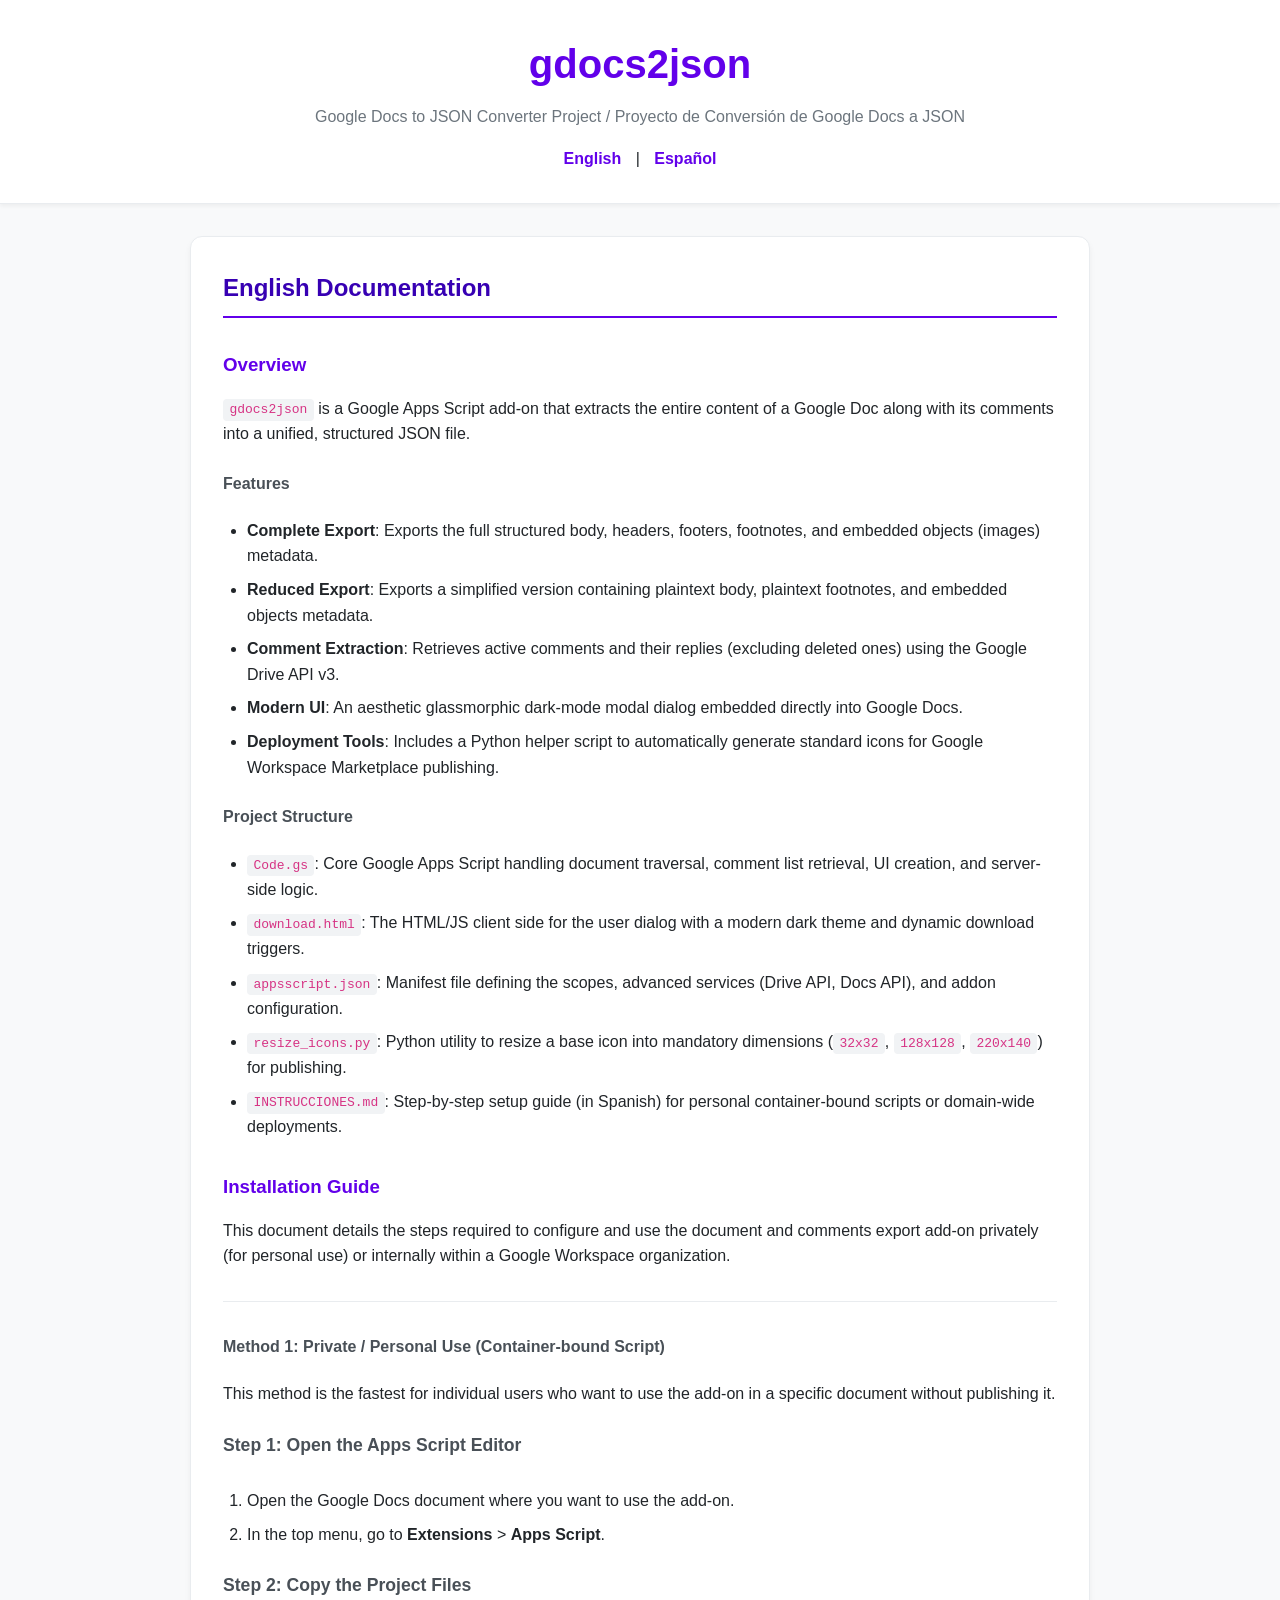
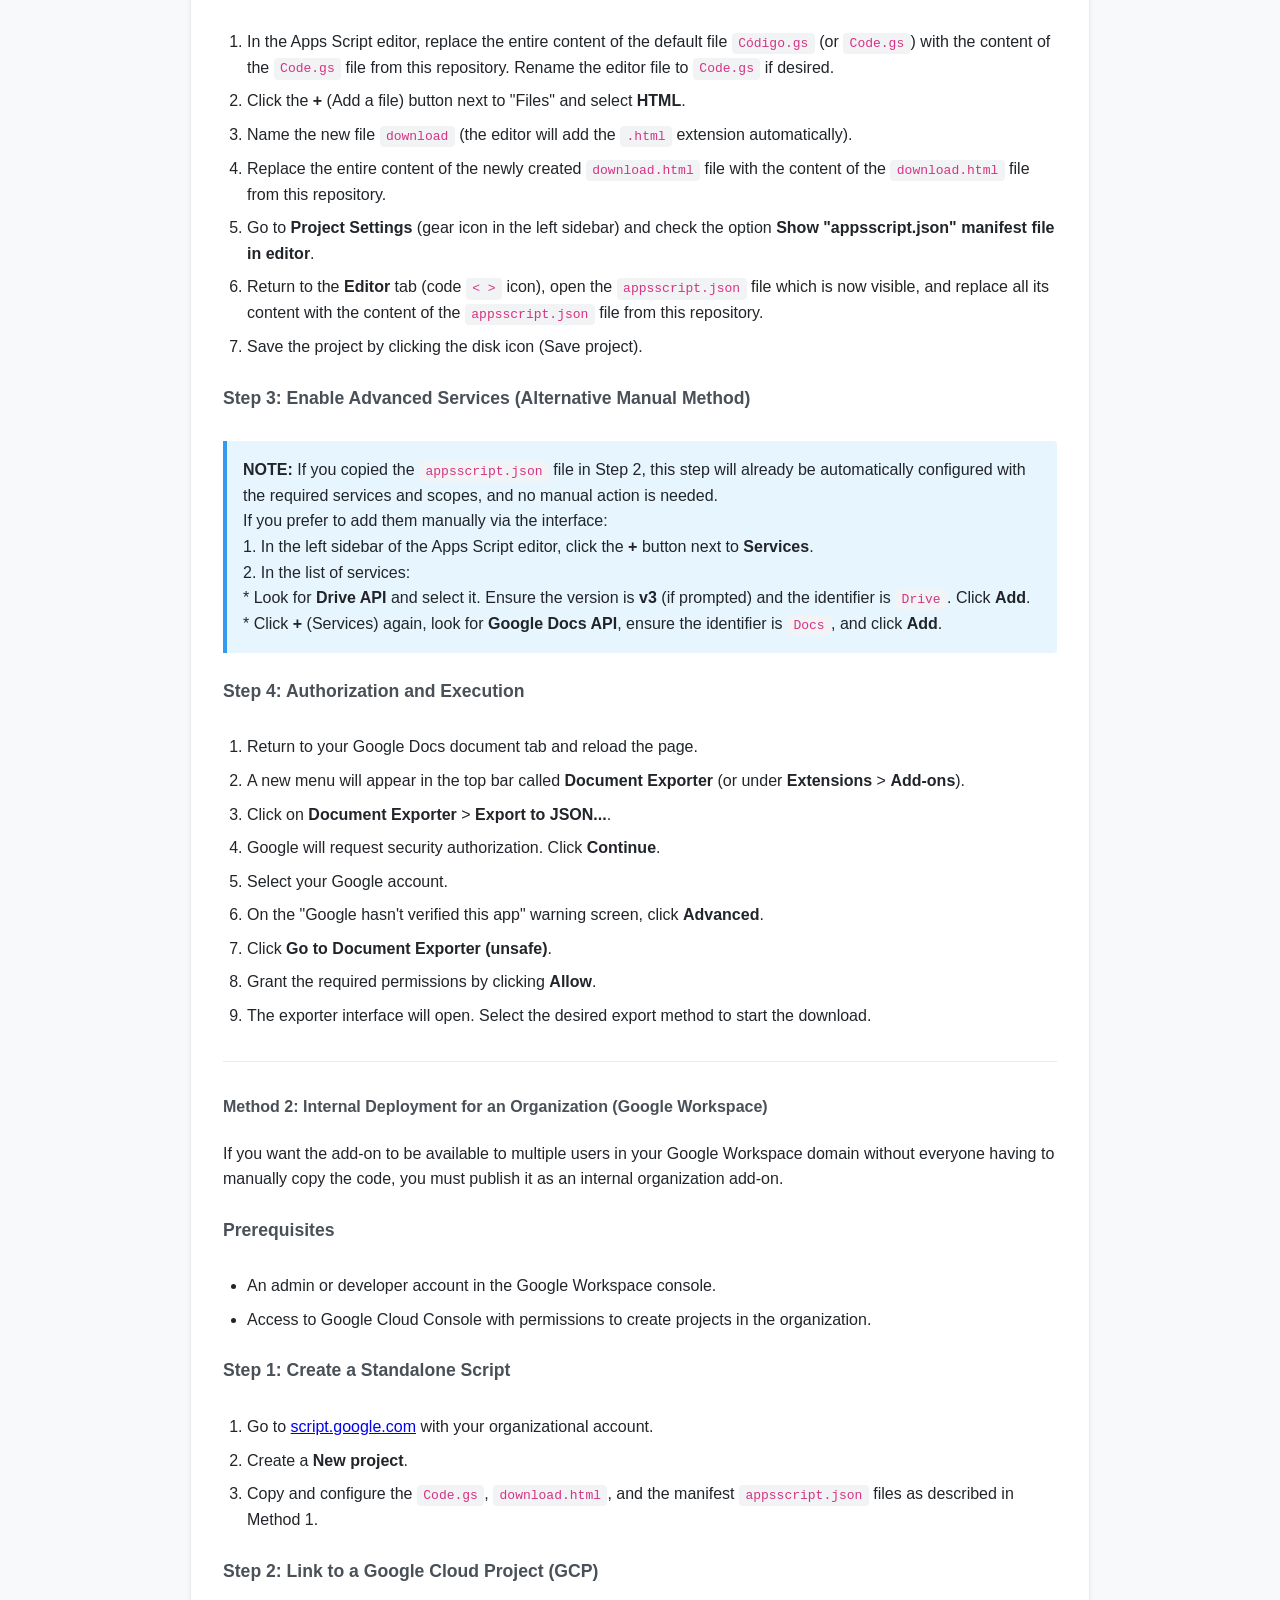
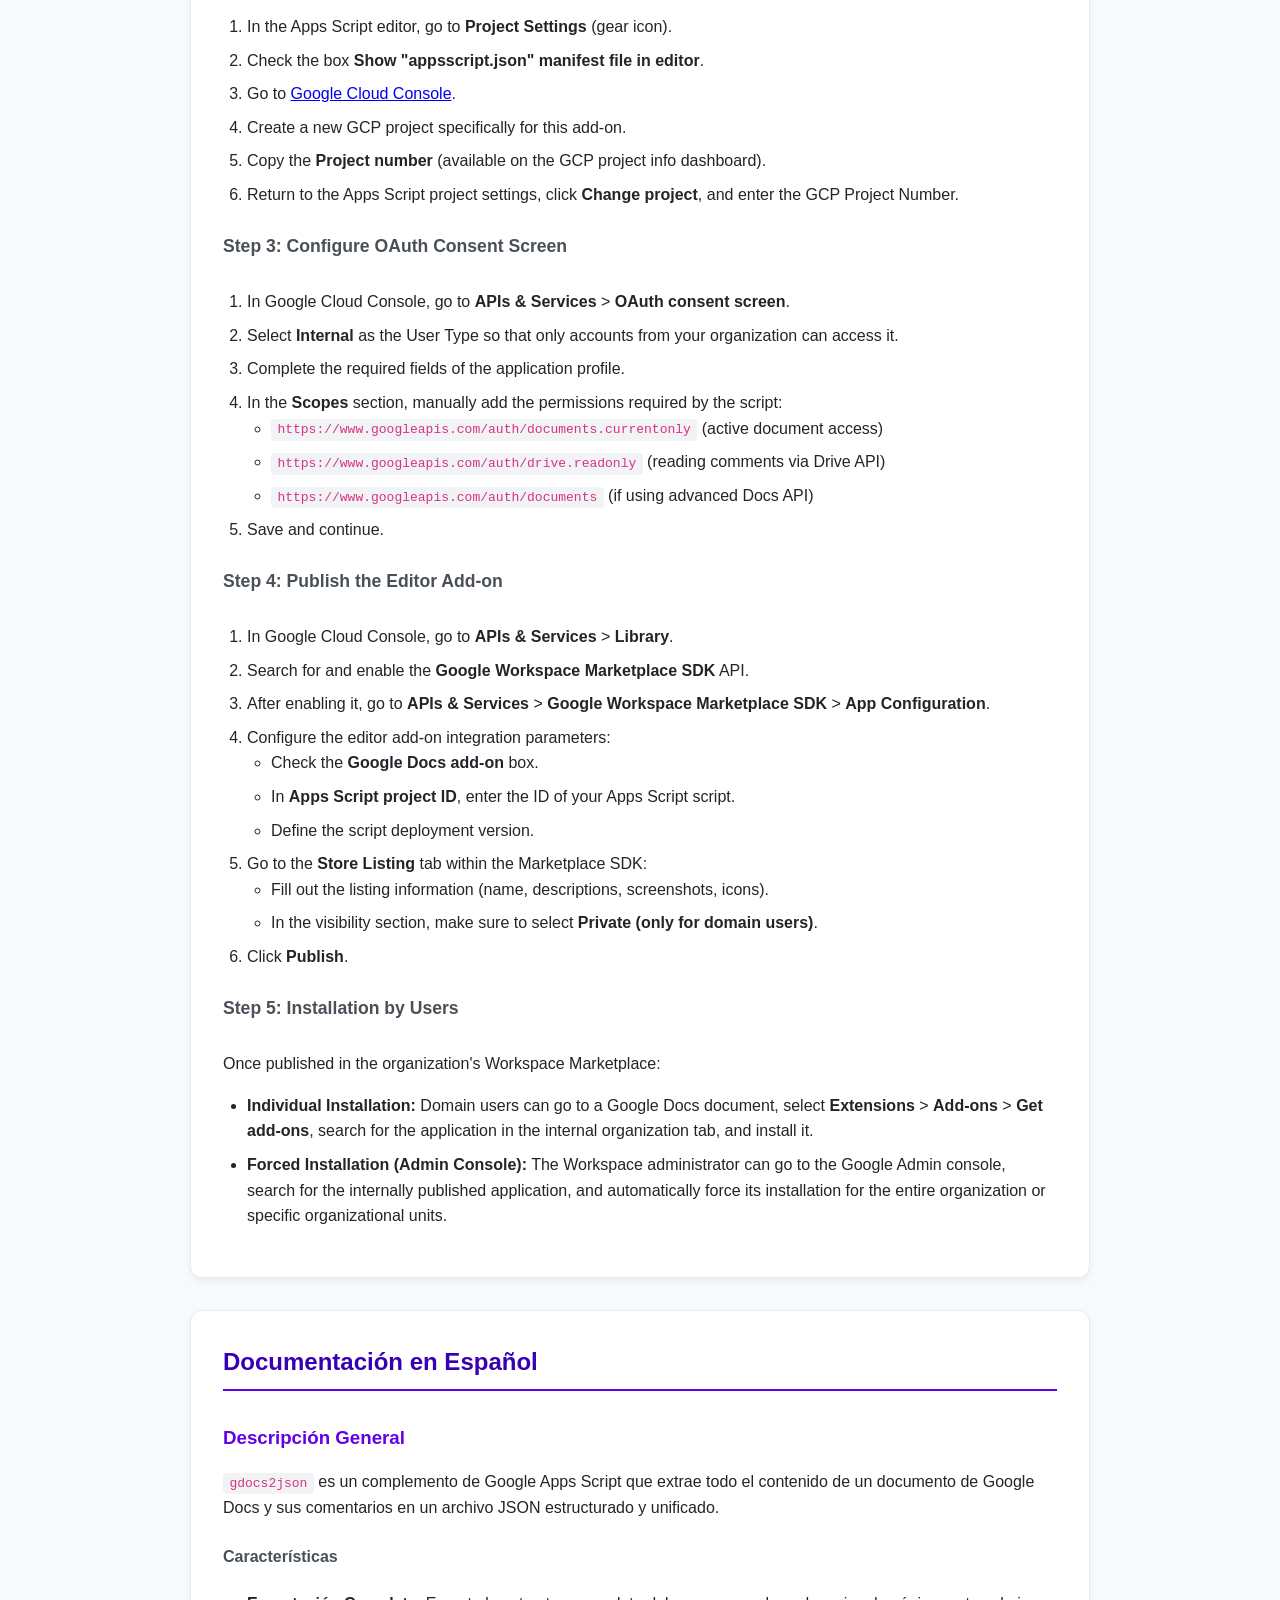
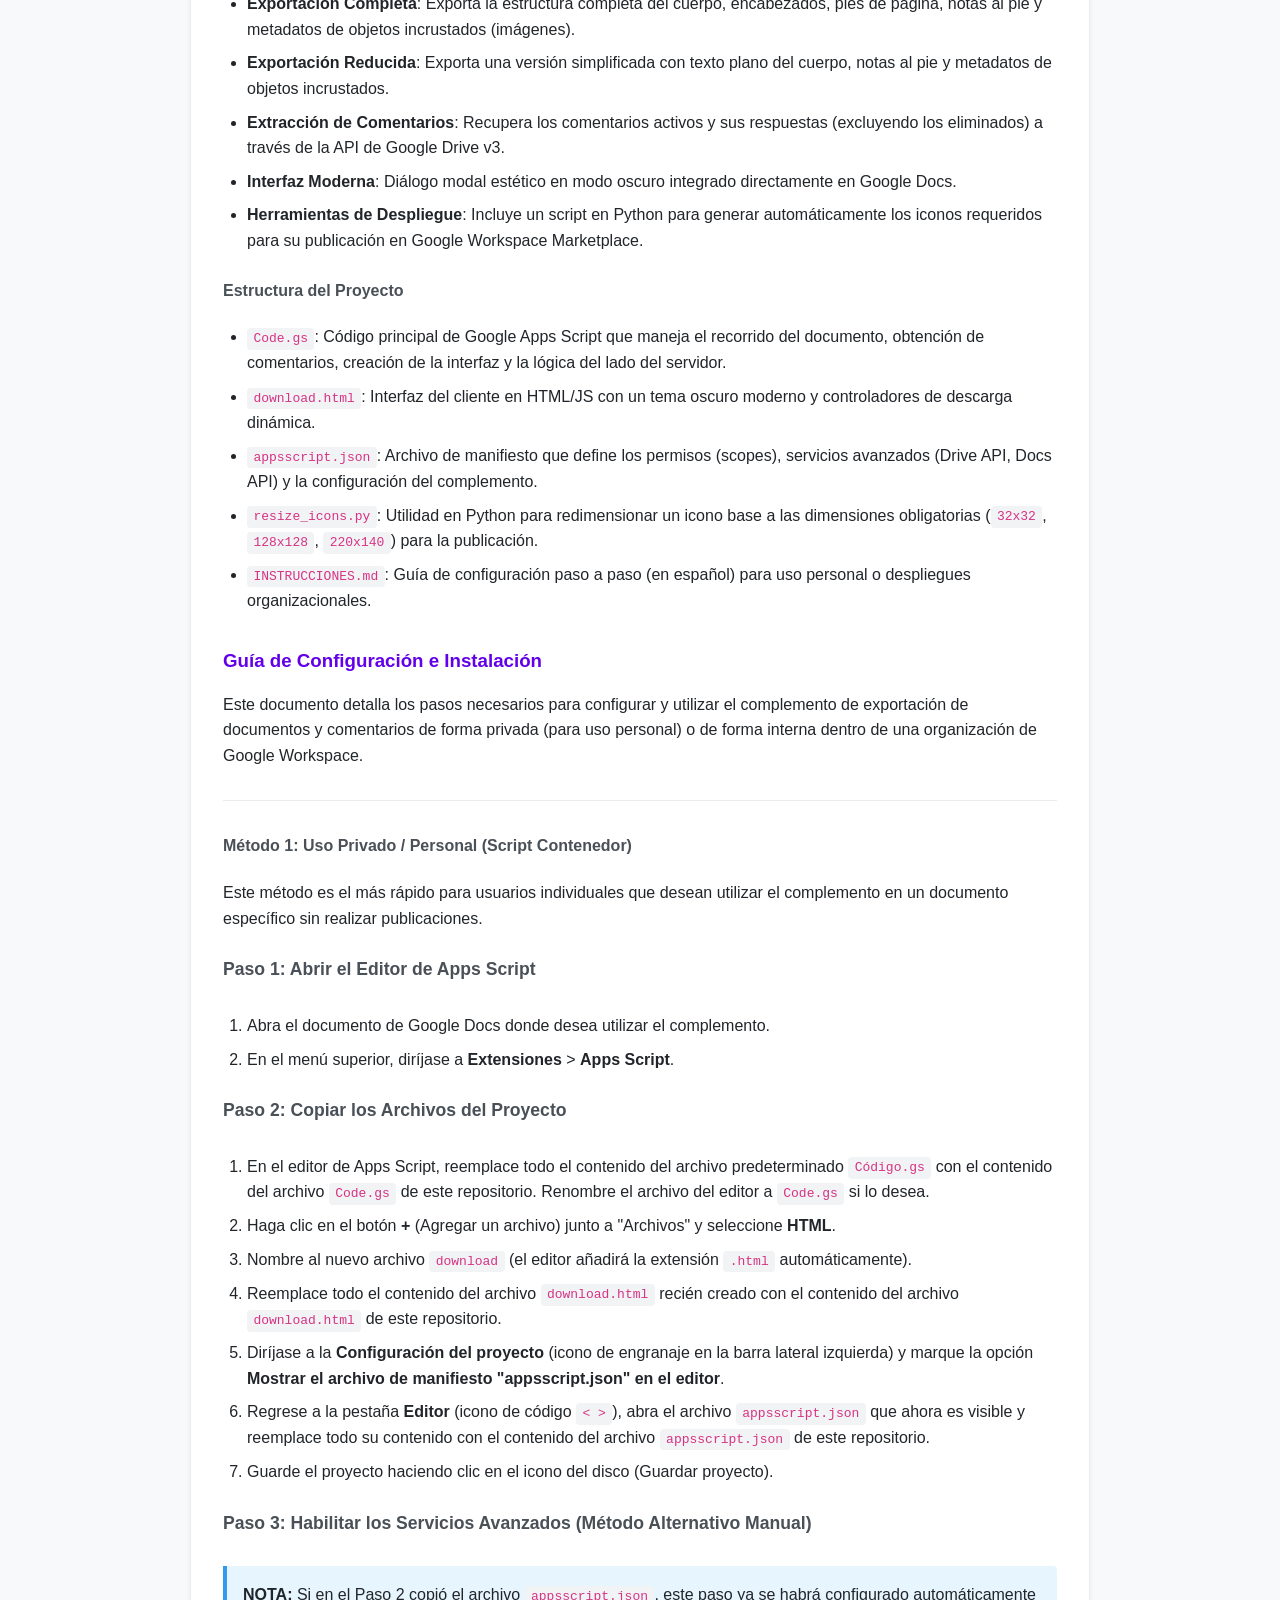
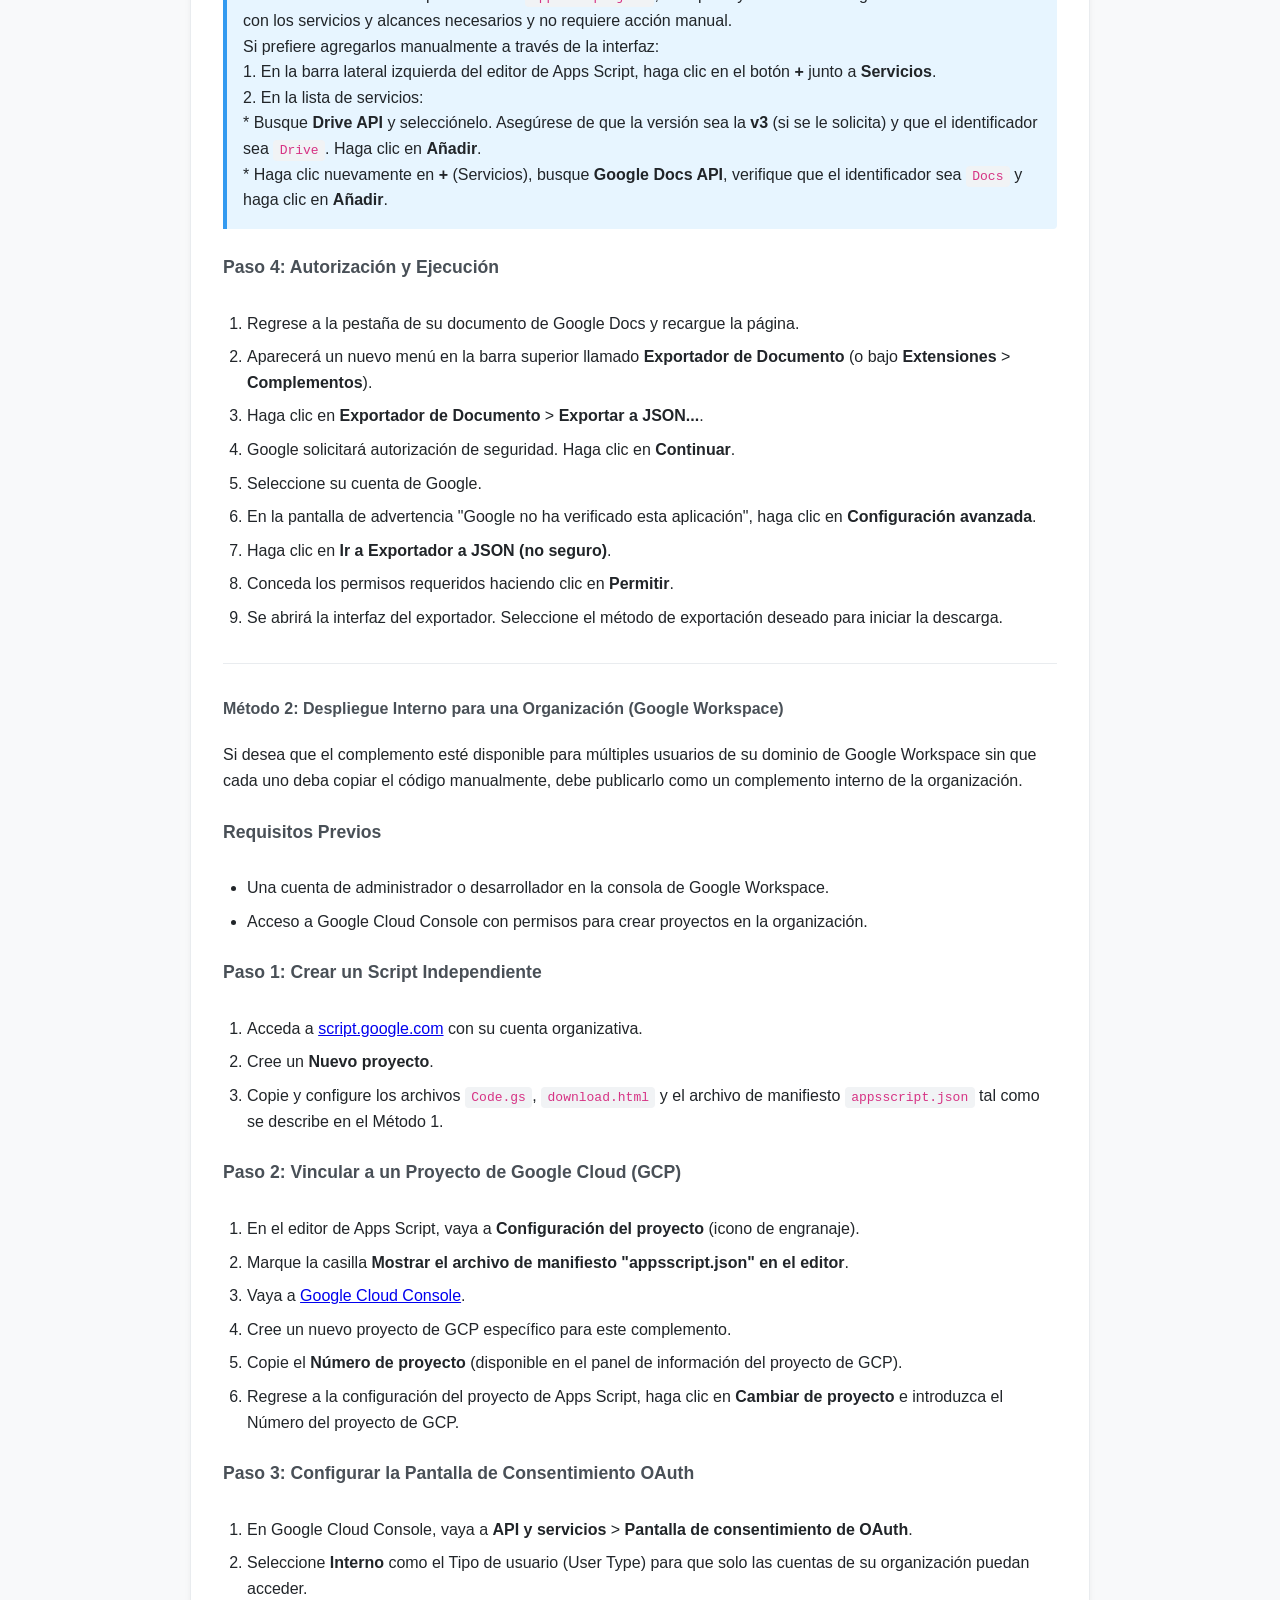
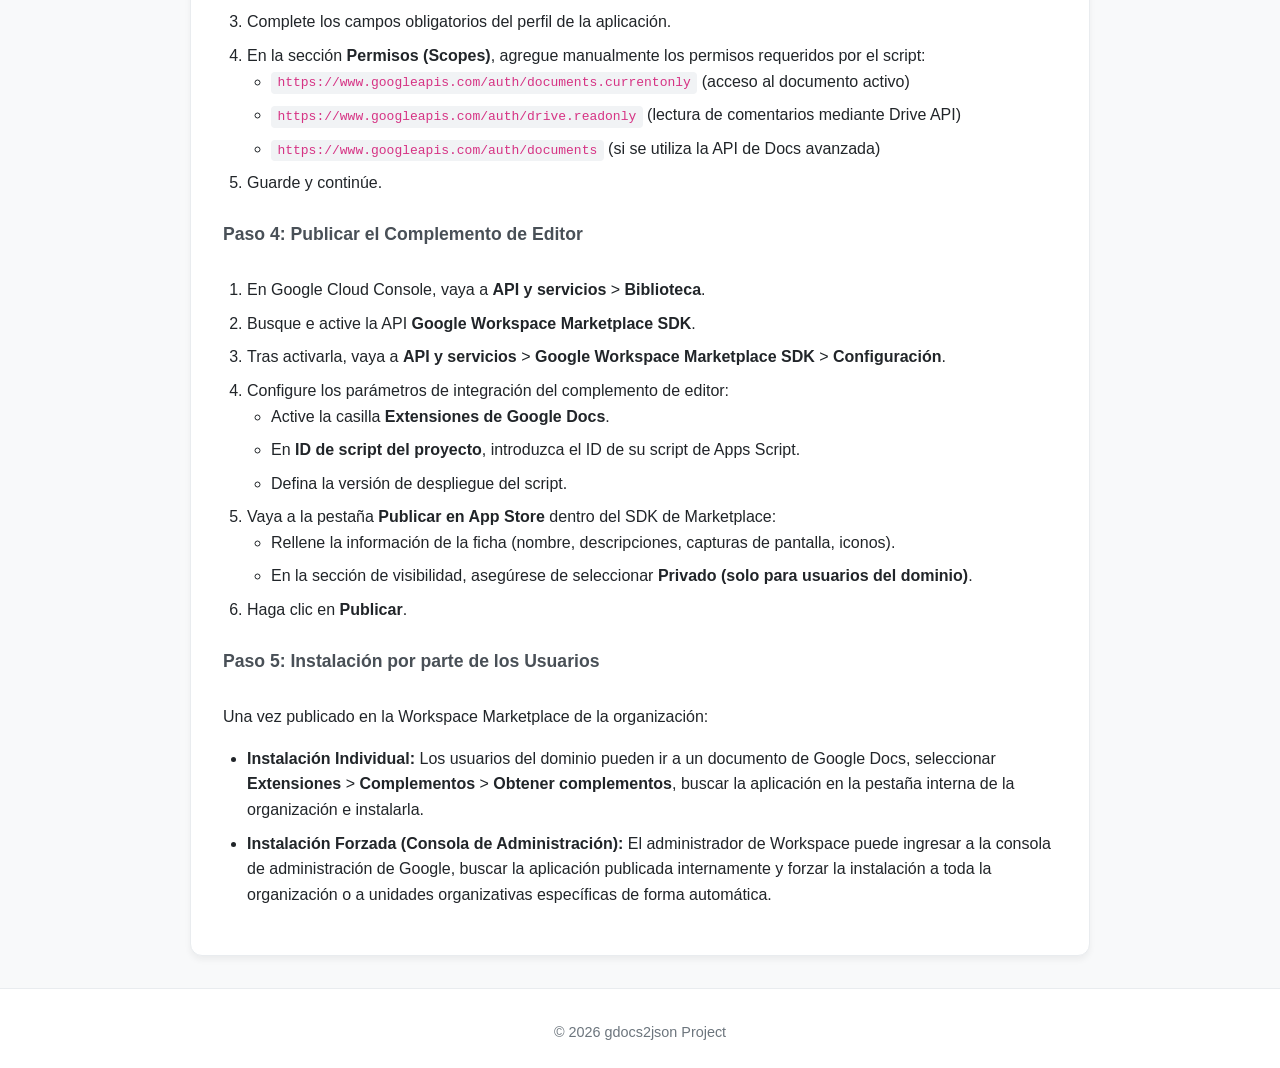
<file: docs/index.html>
<!DOCTYPE html>
<html lang="en">
<head>
    <meta charset="UTF-8">
    <meta name="viewport" content="width=device-width, initial-scale=1.0">
    <title>gdocs2json - Documentation</title>
    <link rel="stylesheet" href="styles.css">
</head>
<body>
    <header>
        <h1>gdocs2json</h1>
        <p>Google Docs to JSON Converter Project / Proyecto de Conversión de Google Docs a JSON</p>
        <nav>
            <a href="#en">English</a> | <a href="#es">Español</a>
        </nav>
    </header>
    
    <div class="container">
        <!-- English Section -->
        <section id="en">
            <h2 class="lang-title">English Documentation</h2>
            
            <article id="readme-en">
                <h3>Overview</h3>
                <p><code>gdocs2json</code> is a Google Apps Script add-on that extracts the entire content of a Google Doc along with its comments into a unified, structured JSON file.</p>
                
                <h4>Features</h4>
                <ul>
                    <li><strong>Complete Export</strong>: Exports the full structured body, headers, footers, footnotes, and embedded objects (images) metadata.</li>
                    <li><strong>Reduced Export</strong>: Exports a simplified version containing plaintext body, plaintext footnotes, and embedded objects metadata.</li>
                    <li><strong>Comment Extraction</strong>: Retrieves active comments and their replies (excluding deleted ones) using the Google Drive API v3.</li>
                    <li><strong>Modern UI</strong>: An aesthetic glassmorphic dark-mode modal dialog embedded directly into Google Docs.</li>
                    <li><strong>Deployment Tools</strong>: Includes a Python helper script to automatically generate standard icons for Google Workspace Marketplace publishing.</li>
                </ul>
                
                <h4>Project Structure</h4>
                <ul>
                    <li><code>Code.gs</code>: Core Google Apps Script handling document traversal, comment list retrieval, UI creation, and server-side logic.</li>
                    <li><code>download.html</code>: The HTML/JS client side for the user dialog with a modern dark theme and dynamic download triggers.</li>
                    <li><code>appsscript.json</code>: Manifest file defining the scopes, advanced services (Drive API, Docs API), and addon configuration.</li>
                    <li><code>resize_icons.py</code>: Python utility to resize a base icon into mandatory dimensions (<code>32x32</code>, <code>128x128</code>, <code>220x140</code>) for publishing.</li>
                    <li><code>INSTRUCCIONES.md</code>: Step-by-step setup guide (in Spanish) for personal container-bound scripts or domain-wide deployments.</li>
                </ul>
            </article>

            <article id="guide-en">
                <h3>Installation Guide</h3>
                <p>This document details the steps required to configure and use the document and comments export add-on privately (for personal use) or internally within a Google Workspace organization.</p>
                
                <hr />
                <h4>Method 1: Private / Personal Use (Container-bound Script)</h4>
                <p>This method is the fastest for individual users who want to use the add-on in a specific document without publishing it.</p>
                
                <h5>Step 1: Open the Apps Script Editor</h5>
                <ol>
                    <li>Open the Google Docs document where you want to use the add-on.</li>
                    <li>In the top menu, go to <strong>Extensions</strong> &gt; <strong>Apps Script</strong>.</li>
                </ol>
                
                <h5>Step 2: Copy the Project Files</h5>
                <ol>
                    <li>In the Apps Script editor, replace the entire content of the default file <code>Código.gs</code> (or <code>Code.gs</code>) with the content of the <code>Code.gs</code> file from this repository. Rename the editor file to <code>Code.gs</code> if desired.</li>
                    <li>Click the <strong>+</strong> (Add a file) button next to "Files" and select <strong>HTML</strong>.</li>
                    <li>Name the new file <code>download</code> (the editor will add the <code>.html</code> extension automatically).</li>
                    <li>Replace the entire content of the newly created <code>download.html</code> file with the content of the <code>download.html</code> file from this repository.</li>
                    <li>Go to <strong>Project Settings</strong> (gear icon in the left sidebar) and check the option <strong>Show "appsscript.json" manifest file in editor</strong>.</li>
                    <li>Return to the <strong>Editor</strong> tab (code <code>&lt; &gt;</code> icon), open the <code>appsscript.json</code> file which is now visible, and replace all its content with the content of the <code>appsscript.json</code> file from this repository.</li>
                    <li>Save the project by clicking the disk icon (Save project).</li>
                </ol>
                
                <h5>Step 3: Enable Advanced Services (Alternative Manual Method)</h5>
                <blockquote>
                    <p><strong>NOTE:</strong> If you copied the <code>appsscript.json</code> file in Step 2, this step will already be automatically configured with the required services and scopes, and no manual action is needed.</p>
                    <p>If you prefer to add them manually via the interface:<br />
                    1. In the left sidebar of the Apps Script editor, click the <strong>+</strong> button next to <strong>Services</strong>.<br />
                    2. In the list of services:<br />
                       * Look for <strong>Drive API</strong> and select it. Ensure the version is <strong>v3</strong> (if prompted) and the identifier is <code>Drive</code>. Click <strong>Add</strong>.<br />
                       * Click <strong>+</strong> (Services) again, look for <strong>Google Docs API</strong>, ensure the identifier is <code>Docs</code>, and click <strong>Add</strong>.</p>
                </blockquote>
                
                <h5>Step 4: Authorization and Execution</h5>
                <ol>
                    <li>Return to your Google Docs document tab and reload the page.</li>
                    <li>A new menu will appear in the top bar called <strong>Document Exporter</strong> (or under <strong>Extensions</strong> &gt; <strong>Add-ons</strong>).</li>
                    <li>Click on <strong>Document Exporter</strong> &gt; <strong>Export to JSON...</strong>.</li>
                    <li>Google will request security authorization. Click <strong>Continue</strong>.</li>
                    <li>Select your Google account.</li>
                    <li>On the "Google hasn't verified this app" warning screen, click <strong>Advanced</strong>.</li>
                    <li>Click <strong>Go to Document Exporter (unsafe)</strong>.</li>
                    <li>Grant the required permissions by clicking <strong>Allow</strong>.</li>
                    <li>The exporter interface will open. Select the desired export method to start the download.</li>
                </ol>
                
                <hr />
                <h4>Method 2: Internal Deployment for an Organization (Google Workspace)</h4>
                <p>If you want the add-on to be available to multiple users in your Google Workspace domain without everyone having to manually copy the code, you must publish it as an internal organization add-on.</p>
                
                <h5>Prerequisites</h5>
                <ul>
                    <li>An admin or developer account in the Google Workspace console.</li>
                    <li>Access to Google Cloud Console with permissions to create projects in the organization.</li>
                </ul>
                
                <h5>Step 1: Create a Standalone Script</h5>
                <ol>
                    <li>Go to <a href="https://script.google.com/">script.google.com</a> with your organizational account.</li>
                    <li>Create a <strong>New project</strong>.</li>
                    <li>Copy and configure the <code>Code.gs</code>, <code>download.html</code>, and the manifest <code>appsscript.json</code> files as described in Method 1.</li>
                </ol>
                
                <h5>Step 2: Link to a Google Cloud Project (GCP)</h5>
                <ol>
                    <li>In the Apps Script editor, go to <strong>Project Settings</strong> (gear icon).</li>
                    <li>Check the box <strong>Show "appsscript.json" manifest file in editor</strong>.</li>
                    <li>Go to <a href="https://console.cloud.google.com/">Google Cloud Console</a>.</li>
                    <li>Create a new GCP project specifically for this add-on.</li>
                    <li>Copy the <strong>Project number</strong> (available on the GCP project info dashboard).</li>
                    <li>Return to the Apps Script project settings, click <strong>Change project</strong>, and enter the GCP Project Number.</li>
                </ol>
                
                <h5>Step 3: Configure OAuth Consent Screen</h5>
                <ol>
                    <li>In Google Cloud Console, go to <strong>APIs &amp; Services</strong> &gt; <strong>OAuth consent screen</strong>.</li>
                    <li>Select <strong>Internal</strong> as the User Type so that only accounts from your organization can access it.</li>
                    <li>Complete the required fields of the application profile.</li>
                    <li>In the <strong>Scopes</strong> section, manually add the permissions required by the script:
                        <ul>
                            <li><code>https://www.googleapis.com/auth/documents.currentonly</code> (active document access)</li>
                            <li><code>https://www.googleapis.com/auth/drive.readonly</code> (reading comments via Drive API)</li>
                            <li><code>https://www.googleapis.com/auth/documents</code> (if using advanced Docs API)</li>
                        </ul>
                    </li>
                    <li>Save and continue.</li>
                </ol>
                
                <h5>Step 4: Publish the Editor Add-on</h5>
                <ol>
                    <li>In Google Cloud Console, go to <strong>APIs &amp; Services</strong> &gt; <strong>Library</strong>.</li>
                    <li>Search for and enable the <strong>Google Workspace Marketplace SDK</strong> API.</li>
                    <li>After enabling it, go to <strong>APIs &amp; Services</strong> &gt; <strong>Google Workspace Marketplace SDK</strong> &gt; <strong>App Configuration</strong>.</li>
                    <li>Configure the editor add-on integration parameters:
                        <ul>
                            <li>Check the <strong>Google Docs add-on</strong> box.</li>
                            <li>In <strong>Apps Script project ID</strong>, enter the ID of your Apps Script script.</li>
                            <li>Define the script deployment version.</li>
                        </ul>
                    </li>
                    <li>Go to the <strong>Store Listing</strong> tab within the Marketplace SDK:
                        <ul>
                            <li>Fill out the listing information (name, descriptions, screenshots, icons).</li>
                            <li>In the visibility section, make sure to select <strong>Private (only for domain users)</strong>.</li>
                        </ul>
                    </li>
                    <li>Click <strong>Publish</strong>.</li>
                </ol>
                
                <h5>Step 5: Installation by Users</h5>
                <p>Once published in the organization's Workspace Marketplace:</p>
                <ul>
                    <li><strong>Individual Installation:</strong> Domain users can go to a Google Docs document, select <strong>Extensions</strong> &gt; <strong>Add-ons</strong> &gt; <strong>Get add-ons</strong>, search for the application in the internal organization tab, and install it.</li>
                    <li><strong>Forced Installation (Admin Console):</strong> The Workspace administrator can go to the Google Admin console, search for the internally published application, and automatically force its installation for the entire organization or specific organizational units.</li>
                </ul>
            </article>
        </section>

        <!-- Español Section -->
        <section id="es">
            <h2 class="lang-title">Documentación en Español</h2>
            
            <article id="readme-es">
                <h3>Descripción General</h3>
                <p><code>gdocs2json</code> es un complemento de Google Apps Script que extrae todo el contenido de un documento de Google Docs y sus comentarios en un archivo JSON estructurado y unificado.</p>
                
                <h4>Características</h4>
                <ul>
                    <li><strong>Exportación Completa</strong>: Exporta la estructura completa del cuerpo, encabezados, pies de página, notas al pie y metadatos de objetos incrustados (imágenes).</li>
                    <li><strong>Exportación Reducida</strong>: Exporta una versión simplificada con texto plano del cuerpo, notas al pie y metadatos de objetos incrustados.</li>
                    <li><strong>Extracción de Comentarios</strong>: Recupera los comentarios activos y sus respuestas (excluyendo los eliminados) a través de la API de Google Drive v3.</li>
                    <li><strong>Interfaz Moderna</strong>: Diálogo modal estético en modo oscuro integrado directamente en Google Docs.</li>
                    <li><strong>Herramientas de Despliegue</strong>: Incluye un script en Python para generar automáticamente los iconos requeridos para su publicación en Google Workspace Marketplace.</li>
                </ul>
                
                <h4>Estructura del Proyecto</h4>
                <ul>
                    <li><code>Code.gs</code>: Código principal de Google Apps Script que maneja el recorrido del documento, obtención de comentarios, creación de la interfaz y la lógica del lado del servidor.</li>
                    <li><code>download.html</code>: Interfaz del cliente en HTML/JS con un tema oscuro moderno y controladores de descarga dinámica.</li>
                    <li><code>appsscript.json</code>: Archivo de manifiesto que define los permisos (scopes), servicios avanzados (Drive API, Docs API) y la configuración del complemento.</li>
                    <li><code>resize_icons.py</code>: Utilidad en Python para redimensionar un icono base a las dimensiones obligatorias (<code>32x32</code>, <code>128x128</code>, <code>220x140</code>) para la publicación.</li>
                    <li><code>INSTRUCCIONES.md</code>: Guía de configuración paso a paso (en español) para uso personal o despliegues organizacionales.</li>
                </ul>
            </article>

            <article id="guide-es">
                <h3>Guía de Configuración e Instalación</h3>
                <p>Este documento detalla los pasos necesarios para configurar y utilizar el complemento de exportación de documentos y comentarios de forma privada (para uso personal) o de forma interna dentro de una organización de Google Workspace.</p>
                
                <hr />
                <h4>Método 1: Uso Privado / Personal (Script Contenedor)</h4>
                <p>Este método es el más rápido para usuarios individuales que desean utilizar el complemento en un documento específico sin realizar publicaciones.</p>
                
                <h5>Paso 1: Abrir el Editor de Apps Script</h5>
                <ol>
                    <li>Abra el documento de Google Docs donde desea utilizar el complemento.</li>
                    <li>En el menú superior, diríjase a <strong>Extensiones</strong> &gt; <strong>Apps Script</strong>.</li>
                </ol>
                
                <h5>Paso 2: Copiar los Archivos del Proyecto</h5>
                <ol>
                    <li>En el editor de Apps Script, reemplace todo el contenido del archivo predeterminado <code>Código.gs</code> con el contenido del archivo <code>Code.gs</code> de este repositorio. Renombre el archivo del editor a <code>Code.gs</code> si lo desea.</li>
                    <li>Haga clic en el botón <strong>+</strong> (Agregar un archivo) junto a "Archivos" y seleccione <strong>HTML</strong>.</li>
                    <li>Nombre al nuevo archivo <code>download</code> (el editor añadirá la extensión <code>.html</code> automáticamente).</li>
                    <li>Reemplace todo el contenido del archivo <code>download.html</code> recién creado con el contenido del archivo <code>download.html</code> de este repositorio.</li>
                    <li>Diríjase a la <strong>Configuración del proyecto</strong> (icono de engranaje en la barra lateral izquierda) y marque la opción <strong>Mostrar el archivo de manifiesto "appsscript.json" en el editor</strong>.</li>
                    <li>Regrese a la pestaña <strong>Editor</strong> (icono de código <code>&lt; &gt;</code>), abra el archivo <code>appsscript.json</code> que ahora es visible y reemplace todo su contenido con el contenido del archivo <code>appsscript.json</code> de este repositorio.</li>
                    <li>Guarde el proyecto haciendo clic en el icono del disco (Guardar proyecto).</li>
                </ol>
                
                <h5>Paso 3: Habilitar los Servicios Avanzados (Método Alternativo Manual)</h5>
                <blockquote>
                    <p><strong>NOTA:</strong> Si en el Paso 2 copió el archivo <code>appsscript.json</code>, este paso ya se habrá configurado automáticamente con los servicios y alcances necesarios y no requiere acción manual.</p>
                    <p>Si prefiere agregarlos manualmente a través de la interfaz:<br />
                    1. En la barra lateral izquierda del editor de Apps Script, haga clic en el botón <strong>+</strong> junto a <strong>Servicios</strong>.<br />
                    2. En la lista de servicios:<br />
                       * Busque <strong>Drive API</strong> y selecciónelo. Asegúrese de que la versión sea la <strong>v3</strong> (si se le solicita) y que el identificador sea <code>Drive</code>. Haga clic en <strong>Añadir</strong>.<br />
                       * Haga clic nuevamente en <strong>+</strong> (Servicios), busque <strong>Google Docs API</strong>, verifique que el identificador sea <code>Docs</code> y haga clic en <strong>Añadir</strong>.</p>
                </blockquote>
                
                <h5>Paso 4: Autorización y Ejecución</h5>
                <ol>
                    <li>Regrese a la pestaña de su documento de Google Docs y recargue la página.</li>
                    <li>Aparecerá un nuevo menú en la barra superior llamado <strong>Exportador de Documento</strong> (o bajo <strong>Extensiones</strong> &gt; <strong>Complementos</strong>).</li>
                    <li>Haga clic en <strong>Exportador de Documento</strong> &gt; <strong>Exportar a JSON...</strong>.</li>
                    <li>Google solicitará autorización de seguridad. Haga clic en <strong>Continuar</strong>.</li>
                    <li>Seleccione su cuenta de Google.</li>
                    <li>En la pantalla de advertencia "Google no ha verificado esta aplicación", haga clic en <strong>Configuración avanzada</strong>.</li>
                    <li>Haga clic en <strong>Ir a Exportador a JSON (no seguro)</strong>.</li>
                    <li>Conceda los permisos requeridos haciendo clic en <strong>Permitir</strong>.</li>
                    <li>Se abrirá la interfaz del exportador. Seleccione el método de exportación deseado para iniciar la descarga.</li>
                </ol>
                
                <hr />
                <h4>Método 2: Despliegue Interno para una Organización (Google Workspace)</h4>
                <p>Si desea que el complemento esté disponible para múltiples usuarios de su dominio de Google Workspace sin que cada uno deba copiar el código manualmente, debe publicarlo como un complemento interno de la organización.</p>
                
                <h5>Requisitos Previos</h5>
                <ul>
                    <li>Una cuenta de administrador o desarrollador en la consola de Google Workspace.</li>
                    <li>Acceso a Google Cloud Console con permisos para crear proyectos en la organización.</li>
                </ul>
                
                <h5>Paso 1: Crear un Script Independiente</h5>
                <ol>
                    <li>Acceda a <a href="https://script.google.com/">script.google.com</a> con su cuenta organizativa.</li>
                    <li>Cree un <strong>Nuevo proyecto</strong>.</li>
                    <li>Copie y configure los archivos <code>Code.gs</code>, <code>download.html</code> y el archivo de manifiesto <code>appsscript.json</code> tal como se describe en el Método 1.</li>
                </ol>
                
                <h5>Paso 2: Vincular a un Proyecto de Google Cloud (GCP)</h5>
                <ol>
                    <li>En el editor de Apps Script, vaya a <strong>Configuración del proyecto</strong> (icono de engranaje).</li>
                    <li>Marque la casilla <strong>Mostrar el archivo de manifiesto "appsscript.json" en el editor</strong>.</li>
                    <li>Vaya a <a href="https://console.cloud.google.com/">Google Cloud Console</a>.</li>
                    <li>Cree un nuevo proyecto de GCP específico para este complemento.</li>
                    <li>Copie el <strong>Número de proyecto</strong> (disponible en el panel de información del proyecto de GCP).</li>
                    <li>Regrese a la configuración del proyecto de Apps Script, haga clic en <strong>Cambiar de proyecto</strong> e introduzca el Número del proyecto de GCP.</li>
                </ol>
                
                <h5>Paso 3: Configurar la Pantalla de Consentimiento OAuth</h5>
                <ol>
                    <li>En Google Cloud Console, vaya a <strong>API y servicios</strong> &gt; <strong>Pantalla de consentimiento de OAuth</strong>.</li>
                    <li>Seleccione <strong>Interno</strong> como el Tipo de usuario (User Type) para que solo las cuentas de su organización puedan acceder.</li>
                    <li>Complete los campos obligatorios del perfil de la aplicación.</li>
                    <li>En la sección <strong>Permisos (Scopes)</strong>, agregue manualmente los permisos requeridos por el script:
                        <ul>
                            <li><code>https://www.googleapis.com/auth/documents.currentonly</code> (acceso al documento activo)</li>
                            <li><code>https://www.googleapis.com/auth/drive.readonly</code> (lectura de comentarios mediante Drive API)</li>
                            <li><code>https://www.googleapis.com/auth/documents</code> (si se utiliza la API de Docs avanzada)</li>
                        </ul>
                    </li>
                    <li>Guarde y continúe.</li>
                </ol>
                
                <h5>Paso 4: Publicar el Complemento de Editor</h5>
                <ol>
                    <li>En Google Cloud Console, vaya a <strong>API y servicios</strong> &gt; <strong>Biblioteca</strong>.</li>
                    <li>Busque e active la API <strong>Google Workspace Marketplace SDK</strong>.</li>
                    <li>Tras activarla, vaya a <strong>API y servicios</strong> &gt; <strong>Google Workspace Marketplace SDK</strong> &gt; <strong>Configuración</strong>.</li>
                    <li>Configure los parámetros de integración del complemento de editor:
                        <ul>
                            <li>Active la casilla <strong>Extensiones de Google Docs</strong>.</li>
                            <li>En <strong>ID de script del proyecto</strong>, introduzca el ID de su script de Apps Script.</li>
                            <li>Defina la versión de despliegue del script.</li>
                        </ul>
                    </li>
                    <li>Vaya a la pestaña <strong>Publicar en App Store</strong> dentro del SDK de Marketplace:
                        <ul>
                            <li>Rellene la información de la ficha (nombre, descripciones, capturas de pantalla, iconos).</li>
                            <li>En la sección de visibilidad, asegúrese de seleccionar <strong>Privado (solo para usuarios del dominio)</strong>.</li>
                        </ul>
                    </li>
                    <li>Haga clic en <strong>Publicar</strong>.</li>
                </ol>
                
                <h5>Paso 5: Instalación por parte de los Usuarios</h5>
                <p>Una vez publicado en la Workspace Marketplace de la organización:</p>
                <ul>
                    <li><strong>Instalación Individual:</strong> Los usuarios del dominio pueden ir a un documento de Google Docs, seleccionar <strong>Extensiones</strong> &gt; <strong>Complementos</strong> &gt; <strong>Obtener complementos</strong>, buscar la aplicación en la pestaña interna de la organización e instalarla.</li>
                    <li><strong>Instalación Forzada (Consola de Administración):</strong> El administrador de Workspace puede ingresar a la consola de administración de Google, buscar la aplicación publicada internamente y forzar la instalación a toda la organización o a unidades organizativas específicas de forma automática.</li>
                </ul>
            </article>
        </section>
    </div>
    
    <footer>
        &copy; 2026 gdocs2json Project
    </footer>
</body>
</html>
</file>
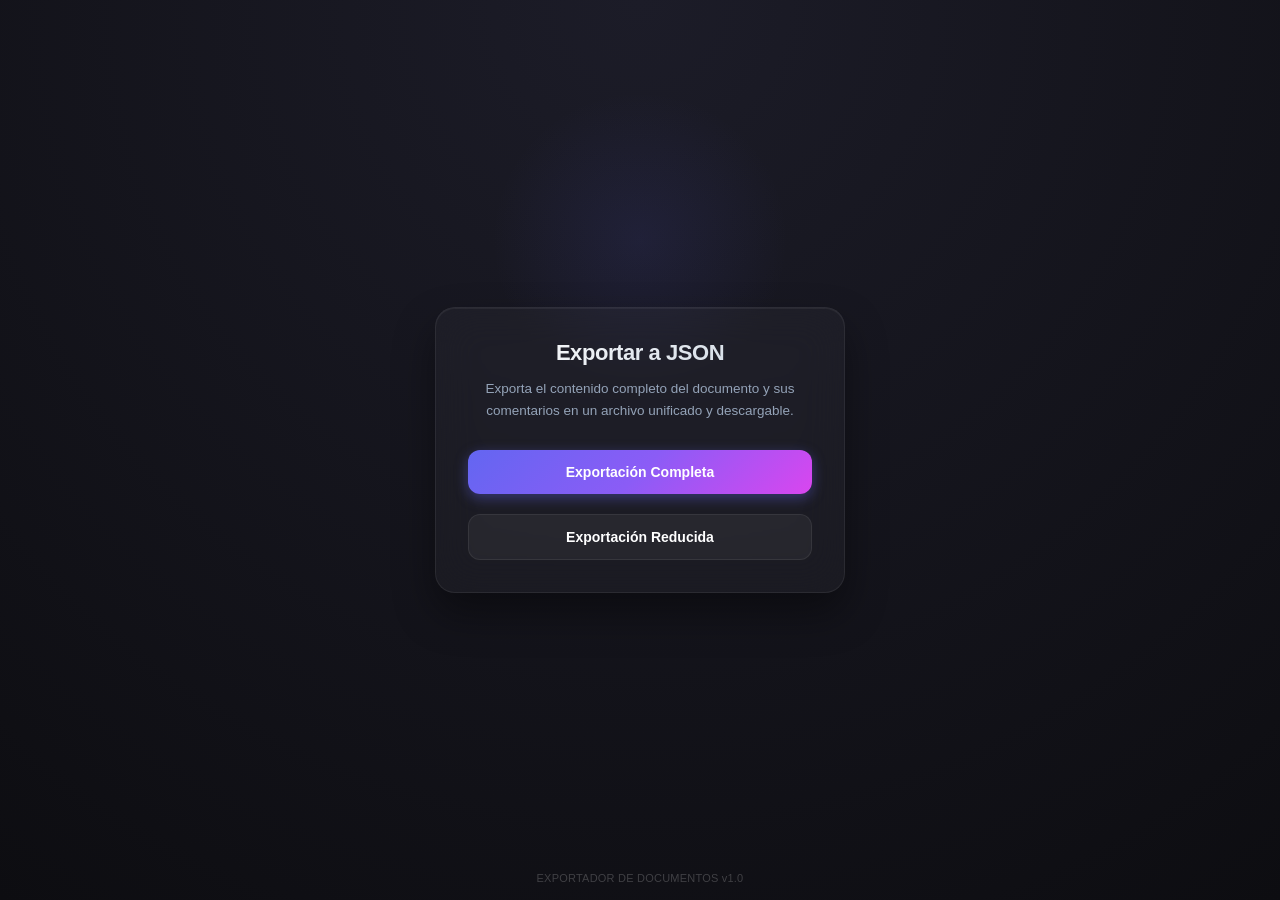
<file: download.html>
<!DOCTYPE html>
<html>
<head>
  <meta charset="UTF-8">
  <title>Exportar a JSON</title>
  <style>
    /* Premium Glassmorphic Dark Theme */
    :root {
      --bg-gradient: radial-gradient(circle at 50% 0%, #1c1c28 0%, #0d0d11 100%);
      --card-bg: rgba(255, 255, 255, 0.03);
      --card-border: rgba(255, 255, 255, 0.07);
      --card-glow: rgba(99, 102, 241, 0.1);
      --text-primary: #f8fafc;
      --text-secondary: #94a3b8;
      --primary-color: #6366f1;
      --primary-glow: rgba(99, 102, 241, 0.4);
      --accent-gradient: linear-gradient(135deg, #6366f1 0%, #8b5cf6 50%, #d946ef 100%);
      --error-color: #f43f5e;
      --error-bg: rgba(244, 63, 94, 0.1);
      --error-border: rgba(244, 63, 94, 0.2);
      --success-color: #10b981;
      --success-bg: rgba(16, 185, 129, 0.1);
      --success-border: rgba(16, 185, 129, 0.2);
    }
    
    * {
      box-sizing: border-box;
    }
    
    body {
      margin: 0;
      padding: 20px;
      font-family: -apple-system, BlinkMacSystemFont, "Segoe UI", Roboto, Helvetica, Arial, sans-serif;
      background: var(--bg-gradient);
      color: var(--text-primary);
      height: 100vh;
      display: flex;
      flex-direction: column;
      justify-content: center;
      align-items: center;
      overflow: hidden;
      -webkit-font-smoothing: antialiased;
      -moz-osx-font-smoothing: grayscale;
    }
    
    /* Aura glow in background */
    body::before {
      content: "";
      position: absolute;
      width: 300px;
      height: 300px;
      top: 10%;
      background: radial-gradient(circle, var(--card-glow) 0%, transparent 70%);
      z-index: -1;
      pointer-events: none;
    }
    
    .container {
      width: 100%;
      max-width: 410px;
      background: var(--card-bg);
      backdrop-filter: blur(20px);
      -webkit-backdrop-filter: blur(20px);
      border: 1px solid var(--card-border);
      border-radius: 20px;
      padding: 32px;
      box-shadow: 0 20px 40px rgba(0, 0, 0, 0.4), inset 0 1px 0 rgba(255, 255, 255, 0.05);
      text-align: center;
      transition: transform 0.3s cubic-bezier(0.16, 1, 0.3, 1), box-shadow 0.3s ease;
    }
    
    .container:hover {
      box-shadow: 0 25px 50px rgba(0, 0, 0, 0.5), 0 0 30px rgba(99, 102, 241, 0.05);
    }
    
    h1 {
      font-size: 22px;
      font-weight: 600;
      margin: 0 0 12px 0;
      letter-spacing: -0.02em;
      background: linear-gradient(135deg, #ffffff 0%, #cbd5e1 100%);
      -webkit-background-clip: text;
      -webkit-text-fill-color: transparent;
    }
    
    p {
      font-size: 13.5px;
      color: var(--text-secondary);
      line-height: 1.6;
      margin: 0 0 28px 0;
    }
    
    /* Button Styles with Premium Glow */
    .btn {
      position: relative;
      width: 100%;
      background: var(--accent-gradient);
      color: #ffffff;
      border: none;
      padding: 14px 24px;
      font-size: 14px;
      font-weight: 600;
      border-radius: 12px;
      cursor: pointer;
      box-shadow: 0 4px 14px var(--primary-glow);
      transition: all 0.25s cubic-bezier(0.4, 0, 0.2, 1);
      outline: none;
      overflow: hidden;
      display: inline-flex;
      justify-content: center;
      align-items: center;
      gap: 10px;
    }
    
    .btn::before {
      content: "";
      position: absolute;
      top: 0;
      left: -100%;
      width: 100%;
      height: 100%;
      background: linear-gradient(90deg, transparent, rgba(255, 255, 255, 0.15), transparent);
      transition: left 0.6s ease;
    }
    
    .btn:hover:not(:disabled)::before {
      left: 100%;
    }
    
    .btn:hover:not(:disabled) {
      transform: translateY(-2px);
      box-shadow: 0 6px 20px rgba(99, 102, 241, 0.5), 0 0 15px rgba(217, 70, 239, 0.3);
    }
    
    .btn:active:not(:disabled) {
      transform: translateY(0);
      box-shadow: 0 2px 10px var(--primary-glow);
    }
    
    .btn:disabled {
      opacity: 0.55;
      cursor: not-allowed;
      box-shadow: none;
      transform: none;
    }
    
    /* Estilos para el botón secundario glassmorphic */
    .btn-secondary {
      background: rgba(255, 255, 255, 0.05);
      border: 1px solid var(--card-border);
      box-shadow: none;
      margin-top: 10px;
    }
    
    .btn-secondary:hover:not(:disabled) {
      background: rgba(255, 255, 255, 0.1);
      box-shadow: 0 4px 12px rgba(255, 255, 255, 0.05);
    }
    
    .btn-container {
      display: flex;
      flex-direction: column;
      gap: 10px;
      width: 100%;
    }
    
    /* Status Section styling */
    .status-container {
      margin-top: 24px;
      display: none;
      flex-direction: column;
      align-items: center;
      padding: 16px;
      border-radius: 12px;
      transition: all 0.3s ease;
      animation: fadeIn 0.3s ease-out forwards;
    }
    
    @keyframes fadeIn {
      from { opacity: 0; transform: translateY(8px); }
      to { opacity: 1; transform: translateY(0); }
    }
    
    .spinner {
      width: 24px;
      height: 24px;
      border: 3px solid rgba(255, 255, 255, 0.08);
      border-radius: 50%;
      border-top-color: var(--primary-color);
      animation: spin 0.8s linear infinite;
      margin-bottom: 10px;
    }
    
    @keyframes spin {
      to { transform: rotate(360deg); }
    }
    
    .status-text {
      font-size: 13px;
      font-weight: 500;
      line-height: 1.5;
    }
    
    /* Contextual states */
    .status-container.loading {
      display: flex;
      background: rgba(255, 255, 255, 0.02);
      border: 1px solid rgba(255, 255, 255, 0.05);
    }
    .status-container.loading .status-text {
      color: var(--text-secondary);
    }
    
    .status-container.success {
      display: flex;
      background: var(--success-bg);
      border: 1px solid var(--success-border);
    }
    .status-container.success .status-text {
      color: var(--success-color);
    }
    
    .status-container.error {
      display: flex;
      background: var(--error-bg);
      border: 1px solid var(--error-border);
    }
    .status-container.error .status-text {
      color: var(--error-color);
    }
    
    /* Footer attribution */
    .footer {
      position: absolute;
      bottom: 16px;
      font-size: 11px;
      color: rgba(255, 255, 255, 0.2);
      letter-spacing: 0.02em;
    }
  </style>
</head>
<body>
  <div class="container">
    <h1>Exportar a JSON</h1>
    <p>Exporta el contenido completo del documento y sus comentarios en un archivo unificado y descargable.</p>
    
    <div class="btn-container">
      <button id="exportBtn" class="btn" onclick="startExport(false)">
        <span>Exportación Completa</span>
      </button>
      <button id="exportReducedBtn" class="btn btn-secondary" onclick="startExport(true)">
        <span>Exportación Reducida</span>
      </button>
    </div>
    
    <div id="statusContainer" class="status-container">
      <div id="spinner" class="spinner"></div>
      <div id="statusText" class="status-text">Iniciando exportación...</div>
    </div>
  </div>
  
  <div class="footer">EXPORTADOR DE DOCUMENTOS v1.0</div>

  <script>
    function startExport(reduced) {
      const btnFull = document.getElementById('exportBtn');
      const btnReduced = document.getElementById('exportReducedBtn');
      const statusContainer = document.getElementById('statusContainer');
      const spinner = document.getElementById('spinner');
      const statusText = document.getElementById('statusText');
      
      // Activar estado de carga en la interfaz deshabilitando ambos botones
      btnFull.disabled = true;
      btnReduced.disabled = true;
      statusContainer.className = 'status-container loading';
      statusContainer.style.display = 'flex';
      spinner.style.display = 'block';
      statusText.innerText = 'Consultando la API de Google Docs y Drive...';
      
      google.script.run
        .withSuccessHandler(function(jsonString) {
          try {
            // Analizar JSON para obtener el título original de manera segura
            const data = JSON.parse(jsonString);
            const rawTitle = data.documentTitle || 'documento';
            
            // Generar un nombre de archivo seguro y limpio
            const safeTitle = rawTitle
              .replace(/[^a-z0-9\s_-]/gi, '') // Eliminar caracteres no permitidos
              .trim()
              .replace(/\s+/g, '_')           // Reemplazar espacios por guiones bajos
              .toLowerCase();
              
            const suffix = reduced ? '_reduced_export.json' : '_export.json';
            const fileName = `${safeTitle}${suffix}`;
            
            // Crear Blob para descargar localmente en el navegador
            const blob = new Blob([jsonString], { type: 'application/json;charset=utf-8;' });
            const url = URL.createObjectURL(blob);
            
            const link = document.createElement('a');
            link.href = url;
            link.setAttribute('download', fileName);
            document.body.appendChild(link);
            link.click();
            document.body.removeChild(link);
            URL.revokeObjectURL(url);
            
            // Mostrar estado exitoso
            spinner.style.display = 'none';
            statusContainer.className = 'status-container success';
            statusText.innerText = '¡Exportación completada con éxito!';
            
            // Restaurar botones después de unos segundos
            setTimeout(function() {
              btnFull.disabled = false;
              btnReduced.disabled = false;
              statusContainer.style.display = 'none';
            }, 5000);
            
          } catch (e) {
            showError('Error al procesar los datos de exportación: ' + e.message);
          }
        })
        .withFailureHandler(function(error) {
          showError(error.message);
        })
        .getExportData(reduced);
    }
    
    function showError(message) {
      const btnFull = document.getElementById('exportBtn');
      const btnReduced = document.getElementById('exportReducedBtn');
      const statusContainer = document.getElementById('statusContainer');
      const spinner = document.getElementById('spinner');
      const statusText = document.getElementById('statusText');
      
      btnFull.disabled = false;
      btnReduced.disabled = false;
      spinner.style.display = 'none';
      statusContainer.className = 'status-container error';
      statusText.innerText = message;
    }
  </script>
</body>
</html>
</file>
<file: docs/styles.css>
:root {
  --primary-color: #6200ea;
  --secondary-color: #3700b3;
  --background: #f8f9fa;
  --surface: #ffffff;
  --text: #212529;
  --border-color: #e9ecef;
}

body {
  margin: 0;
  font-family: 'Segoe UI', Tahoma, Geneva, Verdana, sans-serif;
  background-color: var(--background);
  color: var(--text);
  line-height: 1.6;
}

header {
  background-color: var(--surface);
  padding: 2rem;
  text-align: center;
  border-bottom: 1px solid var(--border-color);
  box-shadow: 0 2px 4px rgba(0,0,0,0.05);
}

h1 {
  margin: 0;
  font-size: 2.5rem;
  color: var(--primary-color);
}

header p {
  color: #6c757d;
  margin-top: 0.5rem;
}

nav {
  margin-top: 1rem;
}

nav a {
  color: var(--primary-color);
  text-decoration: none;
  font-weight: bold;
  margin: 0 10px;
}

nav a:hover {
  text-decoration: underline;
}

.container {
  max-width: 900px;
  margin: 2rem auto;
  padding: 0 1rem;
}

section {
  background-color: var(--surface);
  border-radius: 12px;
  padding: 2rem;
  margin-bottom: 2rem;
  box-shadow: 0 4px 6px rgba(0,0,0,0.05);
  border: 1px solid var(--border-color);
}

.lang-title {
  color: var(--secondary-color);
  border-bottom: 2px solid var(--primary-color);
  padding-bottom: 0.5rem;
  margin-top: 0;
}

article {
  margin-top: 2rem;
}

h3 {
  color: var(--primary-color);
  margin-bottom: 1rem;
}

h4 {
  color: #495057;
  margin-top: 1.5rem;
}

h5 {
  color: #495057;
  font-size: 1.1rem;
  margin-top: 1.5rem;
}

ul, ol {
  padding-left: 1.5rem;
}

li {
  margin-bottom: 0.5rem;
}

code {
  background-color: #f1f3f5;
  padding: 0.2rem 0.4rem;
  border-radius: 4px;
  font-family: monospace;
  color: #d63384;
}

blockquote {
  background-color: #e7f5ff;
  border-left: 4px solid #339af0;
  margin: 1.5rem 0;
  padding: 1rem;
  border-radius: 0 4px 4px 0;
}

blockquote p {
  margin: 0;
}

hr {
  border: 0;
  border-top: 1px solid var(--border-color);
  margin: 2rem 0;
}

footer {
  text-align: center;
  padding: 2rem;
  background-color: var(--surface);
  font-size: 0.9rem;
  color: #6c757d;
  border-top: 1px solid var(--border-color);
}
</file>
